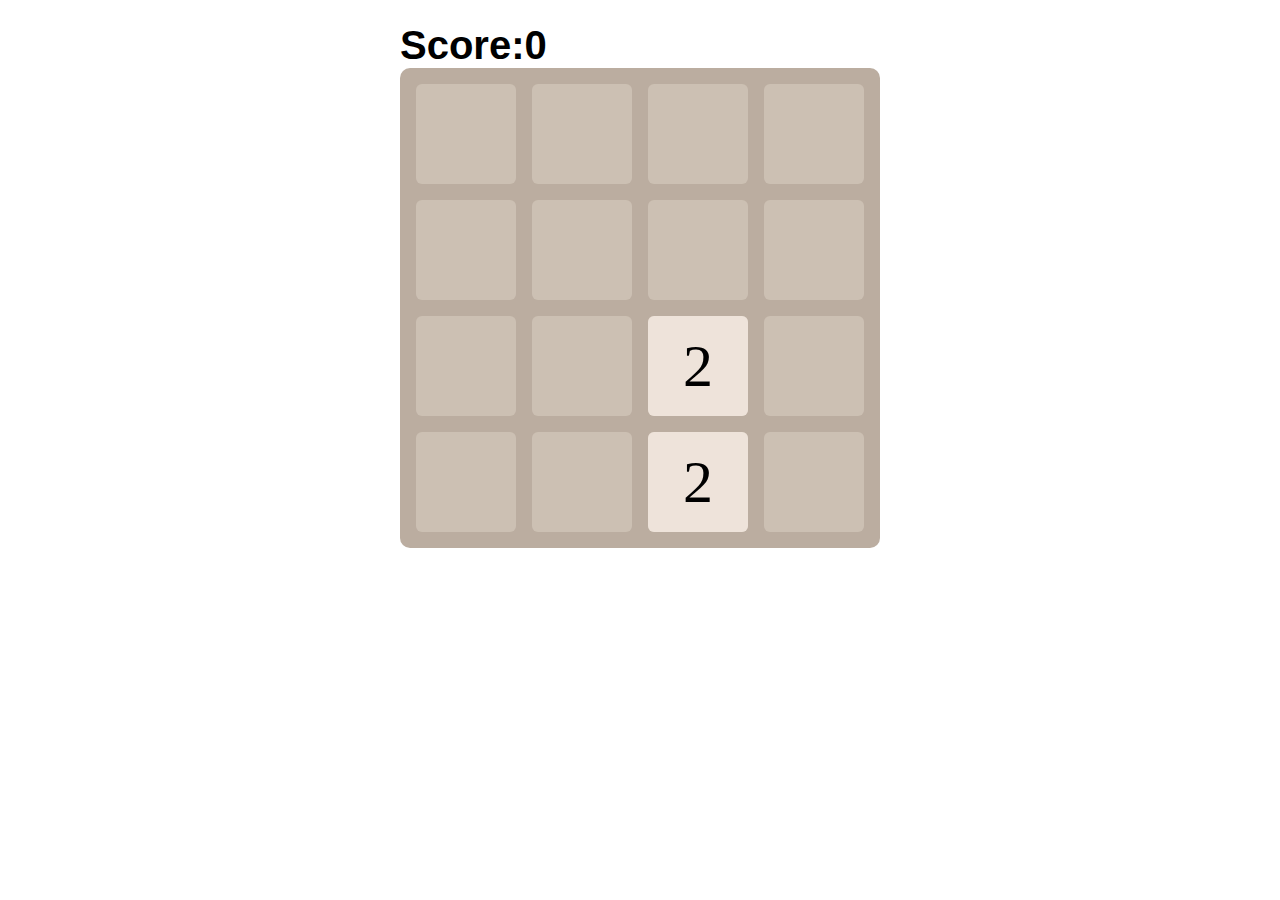
<file: laravel-test/public/game/2048/index.html>
<!DOCTYPE html>
<html>
 <head>
 <title></title>
 <meta charset="utf-8" />
 <link rel="stylesheet" href="2048.css"/>
 <script src="2048.js"></script>
 <script>
 </script>
 </head>
 <body>
 <p>Score:<span id="score"></span></p>
 <div id="gridPanel">
 <!--背景格-->
 <!--第1行-->
 <div id="g00" class="grid"></div>
 <div id="g01" class="grid"></div>
 <div id="g02" class="grid"></div>
 <div id="g03" class="grid"></div>
 <!--第2行-->
 <div id="g10" class="grid"></div>
 <div id="g11" class="grid"></div>
 <div id="g12" class="grid"></div>
 <div id="g13" class="grid"></div>
 <!--第3行-->
 <div id="g20" class="grid"></div>
 <div id="g21" class="grid"></div>
 <div id="g22" class="grid"></div>
 <div id="g23" class="grid"></div>
 <!--第4行-->
 <div id="g30" class="grid"></div>
 <div id="g31" class="grid"></div>
 <div id="g32" class="grid"></div>
 <div id="g33" class="grid"></div>
 <!--前景格-->
 <!--第1行-->
 <div id="c00" class="cell"></div>
 <div id="c01" class="cell"></div>
 <div id="c02" class="cell"></div>
 <div id="c03" class="cell"></div>
 <!--第2行-->
 <div id="c10" class="cell"></div>
 <div id="c11" class="cell"></div>
 <div id="c12" class="cell"></div>
 <div id="c13" class="cell"></div>
 <!--第3行-->
 <div id="c20" class="cell"></div>
 <div id="c21" class="cell"></div>
 <div id="c22" class="cell"></div>
 <div id="c23" class="cell"></div>
 <!--第4行-->
 <div id="c30" class="cell"></div>
 <div id="c31" class="cell"></div>
 <div id="c32" class="cell"></div>
 <div id="c33" class="cell"></div>
 </div>
 <div id="gameOver"><!--同时包含前景和背景的容器-->
 <div><!--半透明灰色背景--></div>
 <p><!--居中小窗口-->
  Game Over!<br>
  Score:<span id="finalScore"></span><br>
  <a class="button" onclick="game.start()">Try again!</a>
 </p>
 </div>
 </body>
</html>
</file>
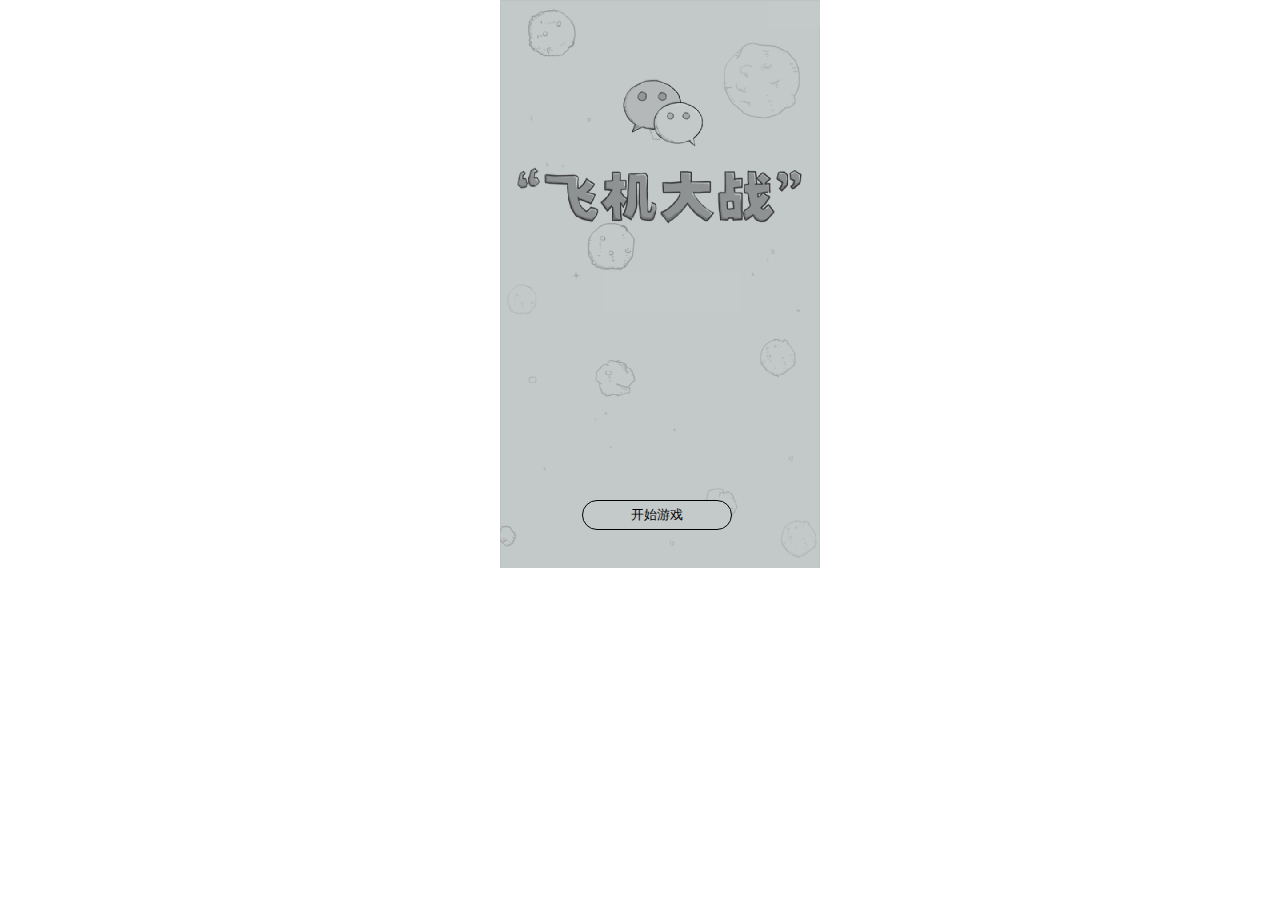
<file: laravel-test/public/game/dafeiji/index.html>
<!DOCTYPE HTML PUBLIC "-//W3C//DTD HTML 4.01 Transitional//EN" "http://www.w3.org/TR/html4/loose.dtd">
<html>
<head>
    <title></title>
    <meta http-equiv="content" content="text/html" charset="utf-8"/>
    <link rel="stylesheet" type="text/css" href="css/main.css"/>
</head>

<body>
<div id="contentdiv">
    <div id="startdiv">
        <button onclick="begin()">开始游戏</button>
    </div>
    <div id="maindiv">
        <div id="scorediv">
            <label>分数：</label>
            <label id="label">0</label>
        </div>
        <div id="suspenddiv">
            <button>继续</button><br/>
            <button>重新开始</button><br/>
            <button>回到主页</button>
        </div>
        <div id="enddiv">
            <p class="plantext">飞机大战分数</p>
            <p id="planscore">0</p>
            <div><button onclick="jixu()">继续</button></div>
        </div>
    </div>
</div>
<script type="text/javascript" src="js/main.js"></script>
</body>
</html>
</file>
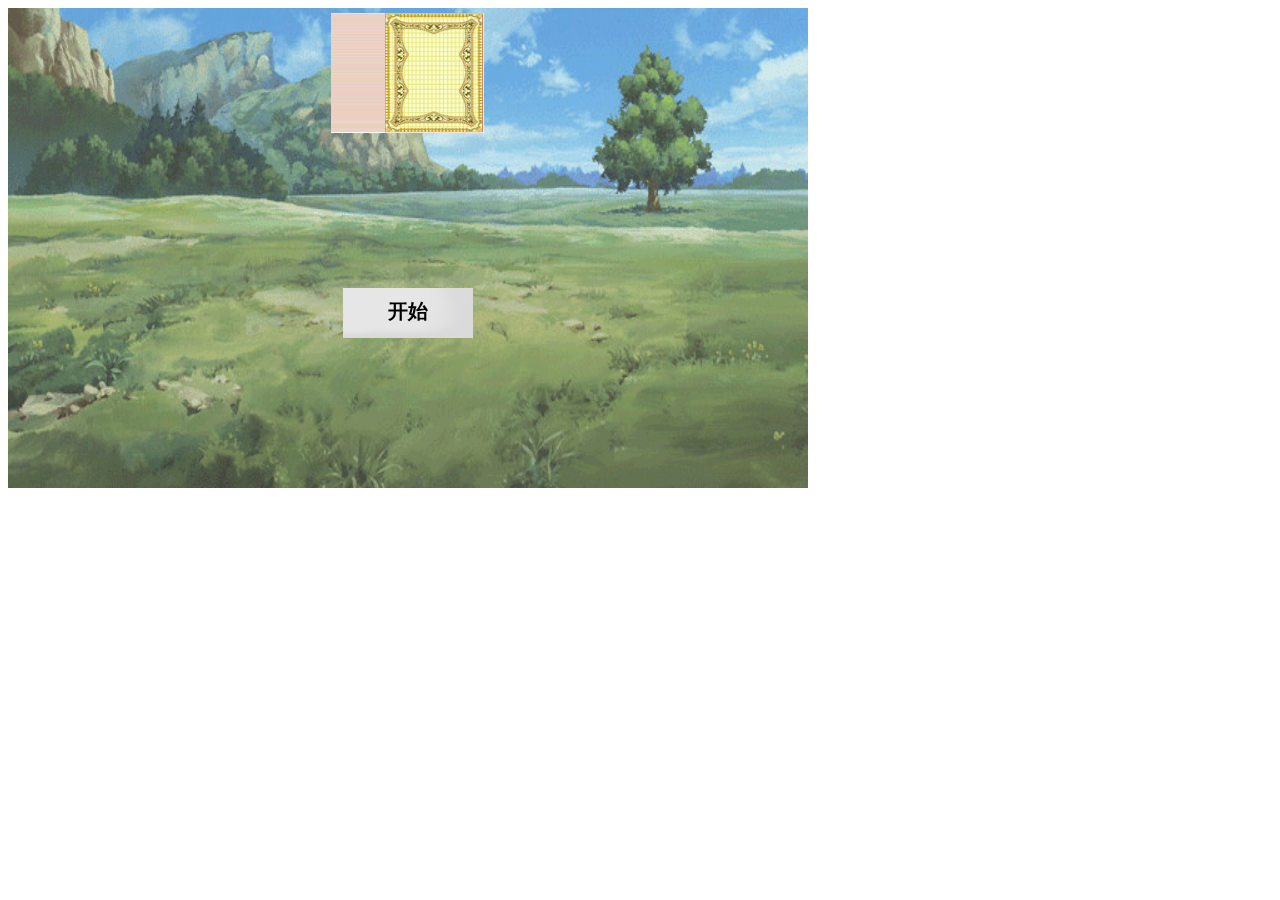
<file: laravel-test/public/game/doudizhu/index.html>
<!DOCTYPE html>
<html>
<head>
    <meta http-equiv="Content-Type" content="text/html; charset=utf-8"/>
    <meta name="apple-mobile-web-app-status-bar-style" content="black" />
    <title>游戏大厅</title>
    <script type="text/javascript" src="ResourceData.js" ></script>
    <script type="text/javascript" src="Prototype.js" ></script>
    <script type="text/javascript" src="JControls.js" ></script>
    <script type="text/javascript" src="DJDDZ.js" ></script>
</head>
<body>
<canvas id="canvas1"></canvas>
<script type="text/javascript">
    DJDDZ.Init("canvas1");
</script>
</body>
</html>
</file>
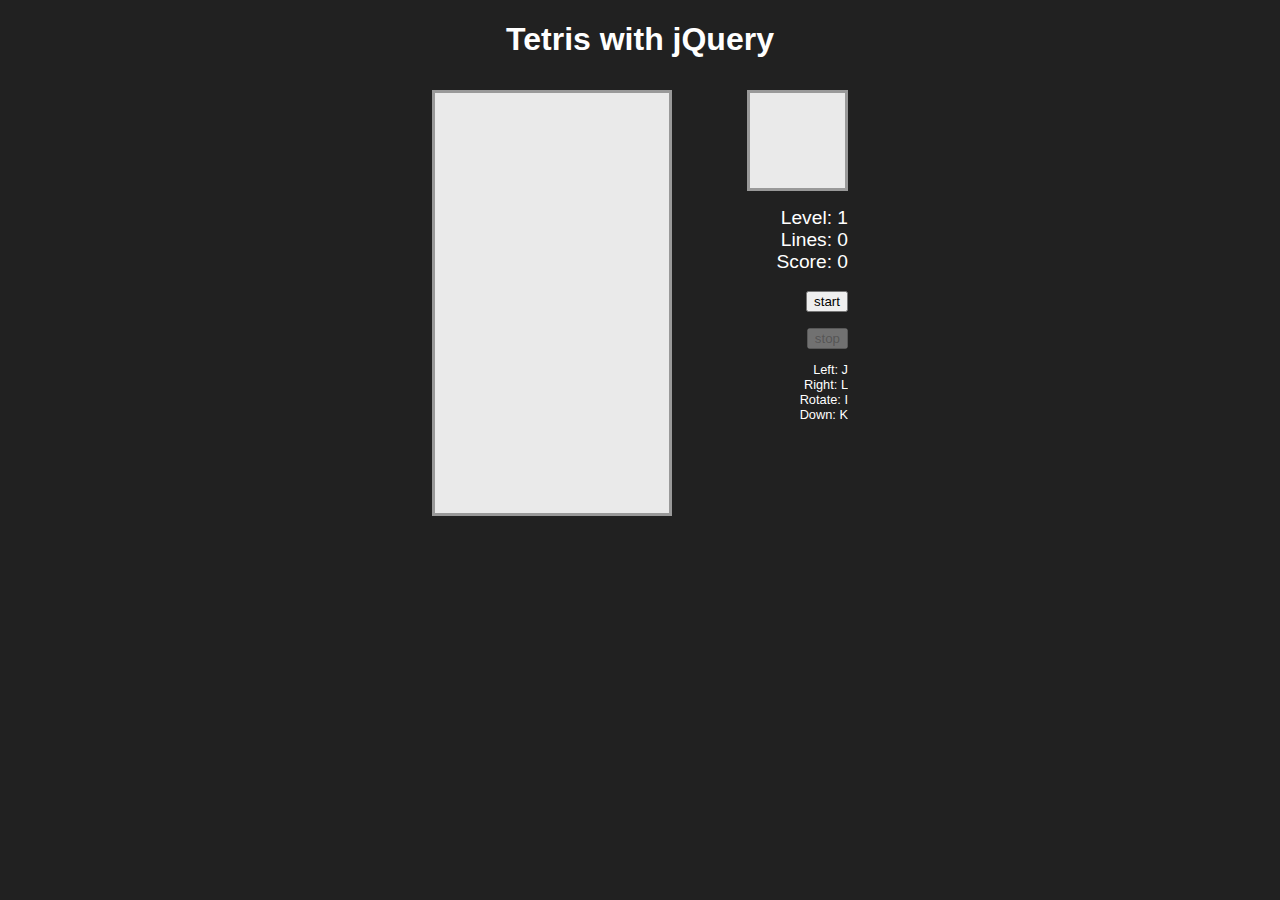
<file: laravel-test/public/game/fangkuai/index.html>
<!DOCTYPE html PUBLIC "-//W3C//DTD XHTML 1.0 Strict//EN"
 "http://www.w3.org/TR/xhtml1/DTD/xhtml1-strict.dtd">
<html>
<head>
    <title>Tetris with jQuery</title>
    <script type="text/javascript" src="jquery.js"></script>
    <script type="text/javascript" src="tetris.js"></script>
    <link rel="stylesheet" type="text/css" href="tetris.css" />
</head>
<body>
    <h1>
        Tetris with jQuery</h1>
    <div id="tetris">
        <div id="grid">
            <table>
                <tr>
                    <td id="a1">
                    </td>
                    <td id="a2">
                    </td>
                    <td id="a3">
                    </td>
                    <td id="a4">
                    </td>
                    <td id="a5">
                    </td>
                    <td id="a6">
                    </td>
                    <td id="a7">
                    </td>
                    <td id="a8">
                    </td>
                    <td id="a9">
                    </td>
                    <td id="a10">
                    </td>
                </tr>
                <tr>
                    <td id="b1">
                    </td>
                    <td id="b2">
                    </td>
                    <td id="b3">
                    </td>
                    <td id="b4">
                    </td>
                    <td id="b5">
                    </td>
                    <td id="b6">
                    </td>
                    <td id="b7">
                    </td>
                    <td id="b8">
                    </td>
                    <td id="b9">
                    </td>
                    <td id="b10">
                    </td>
                </tr>
                <tr>
                    <td id="c1">
                    </td>
                    <td id="c2">
                    </td>
                    <td id="c3">
                    </td>
                    <td id="c4">
                    </td>
                    <td id="c5">
                    </td>
                    <td id="c6">
                    </td>
                    <td id="c7">
                    </td>
                    <td id="c8">
                    </td>
                    <td id="c9">
                    </td>
                    <td id="c10">
                    </td>
                </tr>
                <tr>
                    <td id="d1">
                    </td>
                    <td id="d2">
                    </td>
                    <td id="d3">
                    </td>
                    <td id="d4">
                    </td>
                    <td id="d5">
                    </td>
                    <td id="d6">
                    </td>
                    <td id="d7">
                    </td>
                    <td id="d8">
                    </td>
                    <td id="d9">
                    </td>
                    <td id="d10">
                    </td>
                </tr>
                <tr>
                    <td id="e1">
                    </td>
                    <td id="e2">
                    </td>
                    <td id="e3">
                    </td>
                    <td id="e4">
                    </td>
                    <td id="e5">
                    </td>
                    <td id="e6">
                    </td>
                    <td id="e7">
                    </td>
                    <td id="e8">
                    </td>
                    <td id="e9">
                    </td>
                    <td id="e10">
                    </td>
                </tr>
                <tr>
                    <td id="f1">
                    </td>
                    <td id="f2">
                    </td>
                    <td id="f3">
                    </td>
                    <td id="f4">
                    </td>
                    <td id="f5">
                    </td>
                    <td id="f6">
                    </td>
                    <td id="f7">
                    </td>
                    <td id="f8">
                    </td>
                    <td id="f9">
                    </td>
                    <td id="f10">
                    </td>
                </tr>
                <tr>
                    <td id="g1">
                    </td>
                    <td id="g2">
                    </td>
                    <td id="g3">
                    </td>
                    <td id="g4">
                    </td>
                    <td id="g5">
                    </td>
                    <td id="g6">
                    </td>
                    <td id="g7">
                    </td>
                    <td id="g8">
                    </td>
                    <td id="g9">
                    </td>
                    <td id="g10">
                    </td>
                </tr>
                <tr>
                    <td id="h1">
                    </td>
                    <td id="h2">
                    </td>
                    <td id="h3">
                    </td>
                    <td id="h4">
                    </td>
                    <td id="h5">
                    </td>
                    <td id="h6">
                    </td>
                    <td id="h7">
                    </td>
                    <td id="h8">
                    </td>
                    <td id="h9">
                    </td>
                    <td id="h10">
                    </td>
                </tr>
                <tr>
                    <td id="i1">
                    </td>
                    <td id="i2">
                    </td>
                    <td id="i3">
                    </td>
                    <td id="i4">
                    </td>
                    <td id="i5">
                    </td>
                    <td id="i6">
                    </td>
                    <td id="i7">
                    </td>
                    <td id="i8">
                    </td>
                    <td id="i9">
                    </td>
                    <td id="i10">
                    </td>
                </tr>
                <tr>
                    <td id="j1">
                    </td>
                    <td id="j2">
                    </td>
                    <td id="j3">
                    </td>
                    <td id="j4">
                    </td>
                    <td id="j5">
                    </td>
                    <td id="j6">
                    </td>
                    <td id="j7">
                    </td>
                    <td id="j8">
                    </td>
                    <td id="j9">
                    </td>
                    <td id="j10">
                    </td>
                </tr>
                <tr>
                    <td id="k1">
                    </td>
                    <td id="k2">
                    </td>
                    <td id="k3">
                    </td>
                    <td id="k4">
                    </td>
                    <td id="k5">
                    </td>
                    <td id="k6">
                    </td>
                    <td id="k7">
                    </td>
                    <td id="k8">
                    </td>
                    <td id="k9">
                    </td>
                    <td id="k10">
                    </td>
                </tr>
                <tr>
                    <td id="l1">
                    </td>
                    <td id="l2">
                    </td>
                    <td id="l3">
                    </td>
                    <td id="l4">
                    </td>
                    <td id="l5">
                    </td>
                    <td id="l6">
                    </td>
                    <td id="l7">
                    </td>
                    <td id="l8">
                    </td>
                    <td id="l9">
                    </td>
                    <td id="l10">
                    </td>
                </tr>
                <tr>
                    <td id="m1">
                    </td>
                    <td id="m2">
                    </td>
                    <td id="m3">
                    </td>
                    <td id="m4">
                    </td>
                    <td id="m5">
                    </td>
                    <td id="m6">
                    </td>
                    <td id="m7">
                    </td>
                    <td id="m8">
                    </td>
                    <td id="m9">
                    </td>
                    <td id="m10">
                    </td>
                </tr>
                <tr>
                    <td id="n1">
                    </td>
                    <td id="n2">
                    </td>
                    <td id="n3">
                    </td>
                    <td id="n4">
                    </td>
                    <td id="n5">
                    </td>
                    <td id="n6">
                    </td>
                    <td id="n7">
                    </td>
                    <td id="n8">
                    </td>
                    <td id="n9">
                    </td>
                    <td id="n10">
                    </td>
                </tr>
                <tr>
                    <td id="o1">
                    </td>
                    <td id="o2">
                    </td>
                    <td id="o3">
                    </td>
                    <td id="o4">
                    </td>
                    <td id="o5">
                    </td>
                    <td id="o6">
                    </td>
                    <td id="o7">
                    </td>
                    <td id="o8">
                    </td>
                    <td id="o9">
                    </td>
                    <td id="o10">
                    </td>
                </tr>
                <tr>
                    <td id="p1">
                    </td>
                    <td id="p2">
                    </td>
                    <td id="p3">
                    </td>
                    <td id="p4">
                    </td>
                    <td id="p5">
                    </td>
                    <td id="p6">
                    </td>
                    <td id="p7">
                    </td>
                    <td id="p8">
                    </td>
                    <td id="p9">
                    </td>
                    <td id="p10">
                    </td>
                </tr>
                <tr>
                    <td id="q1">
                    </td>
                    <td id="q2">
                    </td>
                    <td id="q3">
                    </td>
                    <td id="q4">
                    </td>
                    <td id="q5">
                    </td>
                    <td id="q6">
                    </td>
                    <td id="q7">
                    </td>
                    <td id="q8">
                    </td>
                    <td id="q9">
                    </td>
                    <td id="q10">
                    </td>
                </tr>
                <tr>
                    <td id="r1">
                    </td>
                    <td id="r2">
                    </td>
                    <td id="r3">
                    </td>
                    <td id="r4">
                    </td>
                    <td id="r5">
                    </td>
                    <td id="r6">
                    </td>
                    <td id="r7">
                    </td>
                    <td id="r8">
                    </td>
                    <td id="r9">
                    </td>
                    <td id="r10">
                    </td>
                </tr>
            </table>
        </div>
        <div id="next">
            <table>
                <tr>
                    <td id="x00">
                    </td>
                    <td id="x10">
                    </td>
                    <td id="x20">
                    </td>
                    <td id="x30">
                    </td>
                </tr>
                <tr>
                    <td id="x01">
                    </td>
                    <td id="x11">
                    </td>
                    <td id="x21">
                    </td>
                    <td id="x31">
                    </td>
                </tr>
                <tr>
                    <td id="x02">
                    </td>
                    <td id="x12">
                    </td>
                    <td id="x22">
                    </td>
                    <td id="x32">
                    </td>
                </tr>
                <tr>
                    <td id="x03">
                    </td>
                    <td id="x13">
                    </td>
                    <td id="x23">
                    </td>
                    <td id="x33">
                    </td>
                </tr>
            </table>
        </div>
        <div id="stats">
            <div>
                Level: <span id="level">1</span></div>
            <div>
                Lines: <span id="lines">0</span></div>
            <div>
                Score: <span id="score">0</span></div>
        </div>
        <div id="cmd">
            <input id="start" type="button" value="start" /><br />
            <input id="stop" type="button" value="stop" disabled="disabled" />
        </div>
        <div id="info">
            <div>
                Left: J</div>
            <div>
                Right: L</div>
            <div>
                Rotate: I</div>
            <div>
                Down: K</div>
        </div>
    </div>
    <div id="overlay">
    </div>
</body>
</html>
</file>
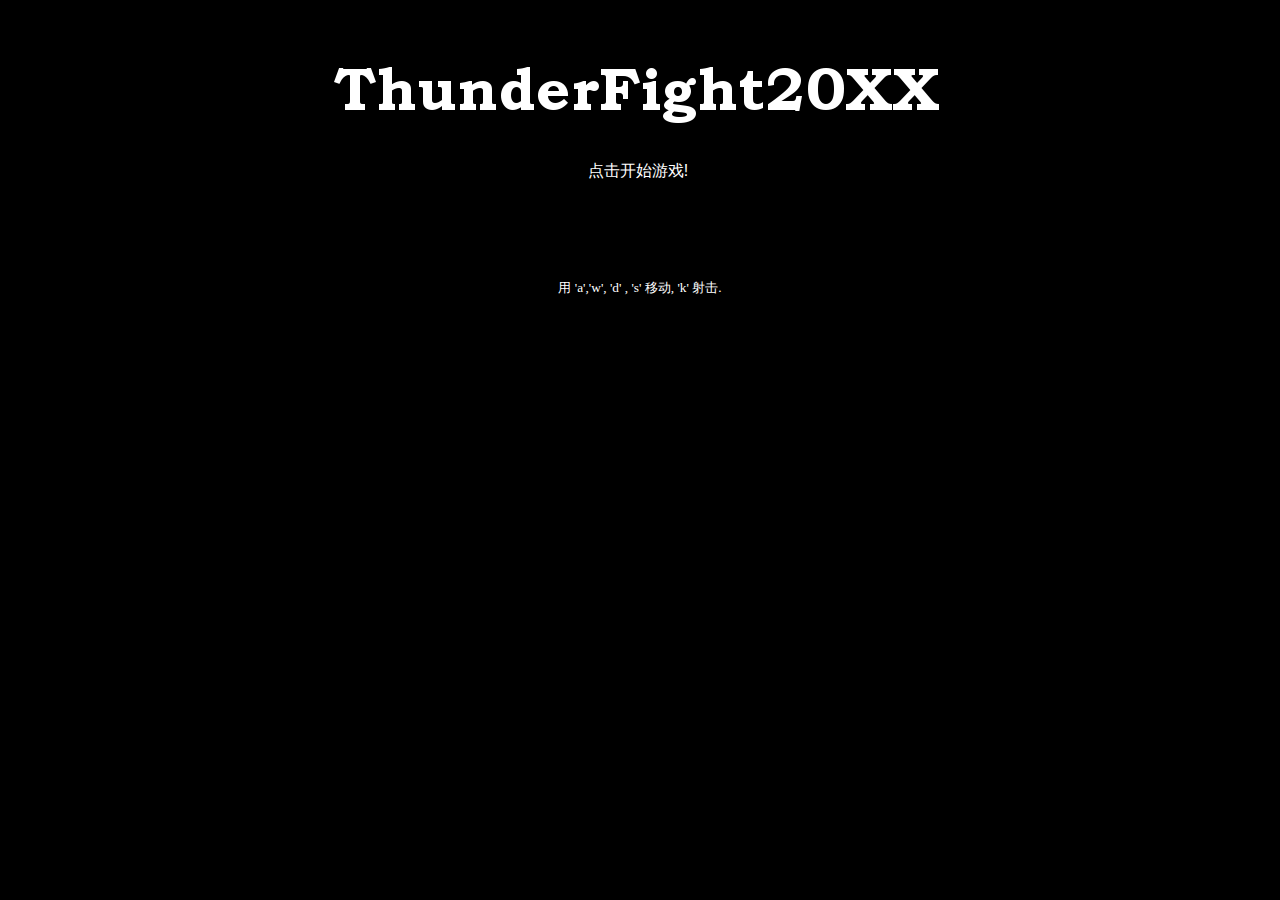
<file: laravel-test/public/game/taikong/index.html>
<!DOCTYPE html PUBLIC "-//W3C//DTD XHTML 1.1//EN" "http://www.w3.org/TR/xhtml11/DTD/xhtml11.dtd">
<html xmlns="http://www.w3.org/1999/xhtml" xml:lang="fr">
	<head>
		<title>gameQuery - Tutorial 1 - Final result</title>
		<style type="text/css">
			html,body{
				background-color: black;
			}
            a{
                color: #FFF;
            }
		</style>
	</head>
	<body>
	<center><iframe style="border: 0; overflow: hidden;" width="704" height="254" src="./iframe.html" scrolling="no" frameborder="0"></iframe>
	<div style="width: 600px; height: 100px; top: 300px; color: white; font-size: 10pt;">
        
		<p style="text-align: center">用 'a','w', 'd' , 's' 移动, 'k' 射击.</p>
        
	</div>
	</center>
	<!--<div id="debugconsol" style="position: absolute; bottom: 5px; width: 600px; height: 100px; background: #ddd; overflow: auto;"></div>-->
	
	</body>
</html>
</file>
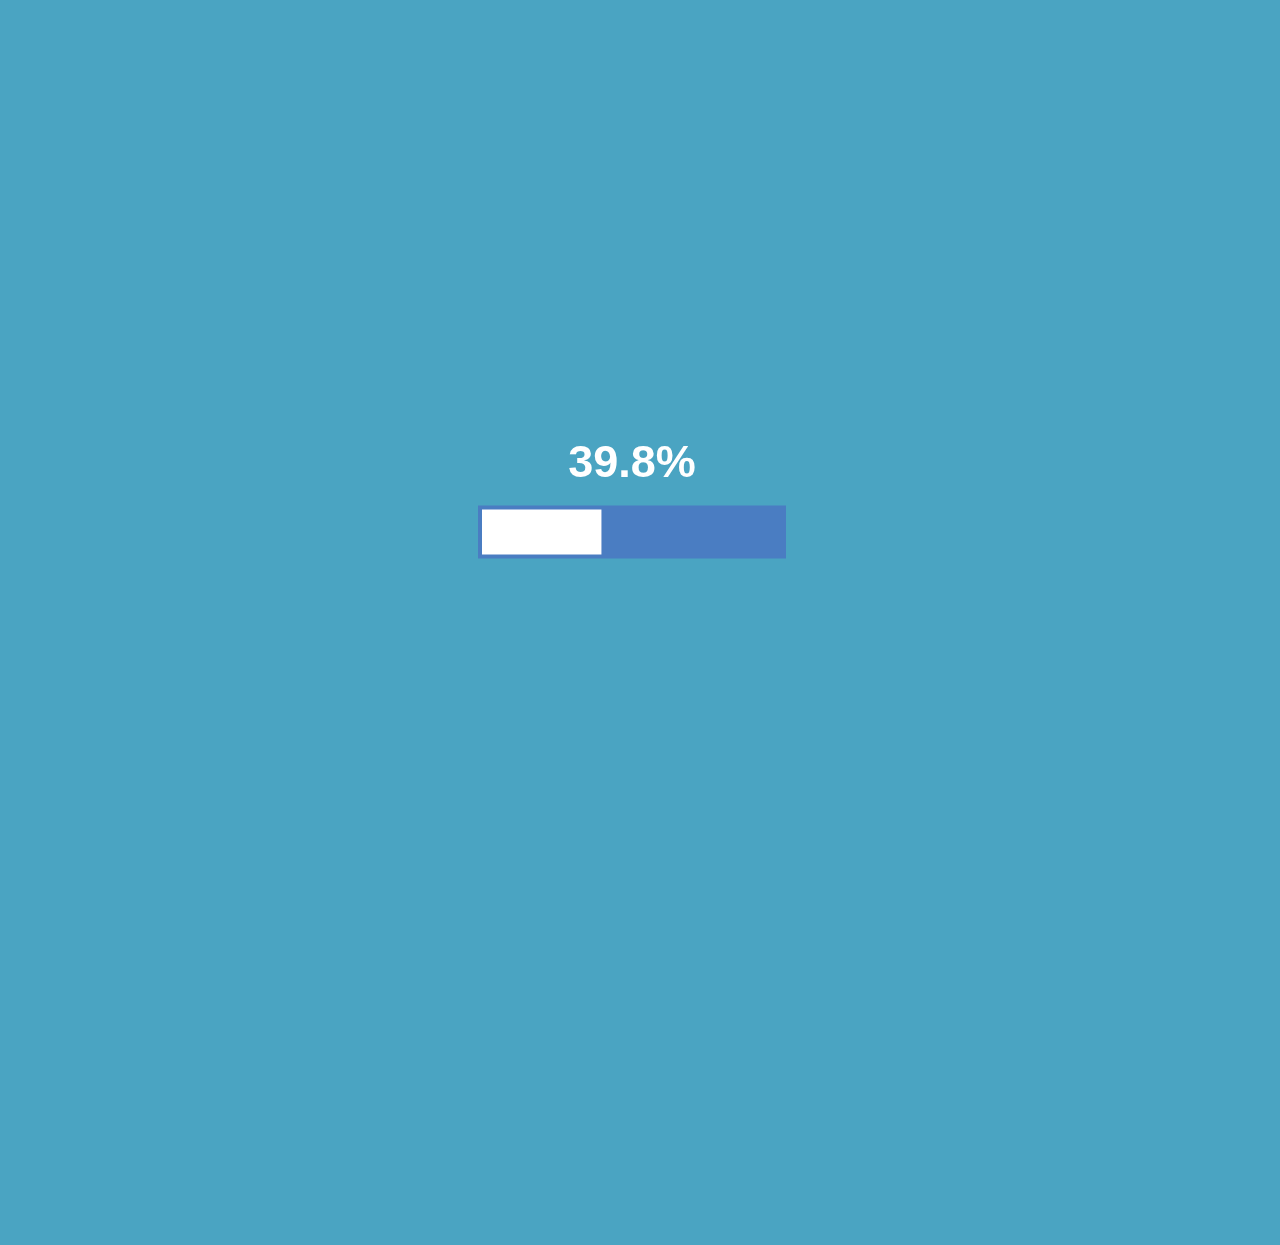
<file: laravel-test/public/game/tangguoxiaochu/index.html>
<!DOCTYPE html>
<html lang="en">
<head>
<meta charset="utf-8" />

<meta name="viewport" content="initial-scale=1.0,maximum-scale=1.0" />

<title>糖果粉碎世界 </title>
<!--<link rel="stylesheet" href="app.css" type="text/css" />-->
<script type="text/javascript" src="js/game.min.js"></script>
<script type="text/javascript" src='sg/softgames-1.1.js'></script>
<script type="text/javascript" src='sg/sg.hooks.js'></script>
<!--Analytics-->
<style>
BODY, HTML 
{
	-webkit-tap-highlight-color: rgba(0,0,0,0); 
	-webkit-touch-callout: none;                
	-webkit-text-size-adjust: none;             
	-webkit-user-select: none;                  
	margin: 			0;
	padding: 			0;
	font-family: 		Arial, Verdana, sans-serif;
	font-size: 			12px;
	font-weight:		normal;
	color: 				#ccc;
	background-color:	#4aa4c2;
}

.loader {
	width: 100%;
	height: 100px;
	position: absolute;
	text-align:center;
	margin-top: 250px;
	display: block !important;
}
</style>
</head>
<body style="position:absolute" onLoad="alk();">

<div id="viewporter" style="position: absolute; top: -8px; left: -8px;">
	<canvas id="canvas" width="700" height="900"></canvas>
	<div id="loader"></div>
</div>

</body>
</html>
</file>
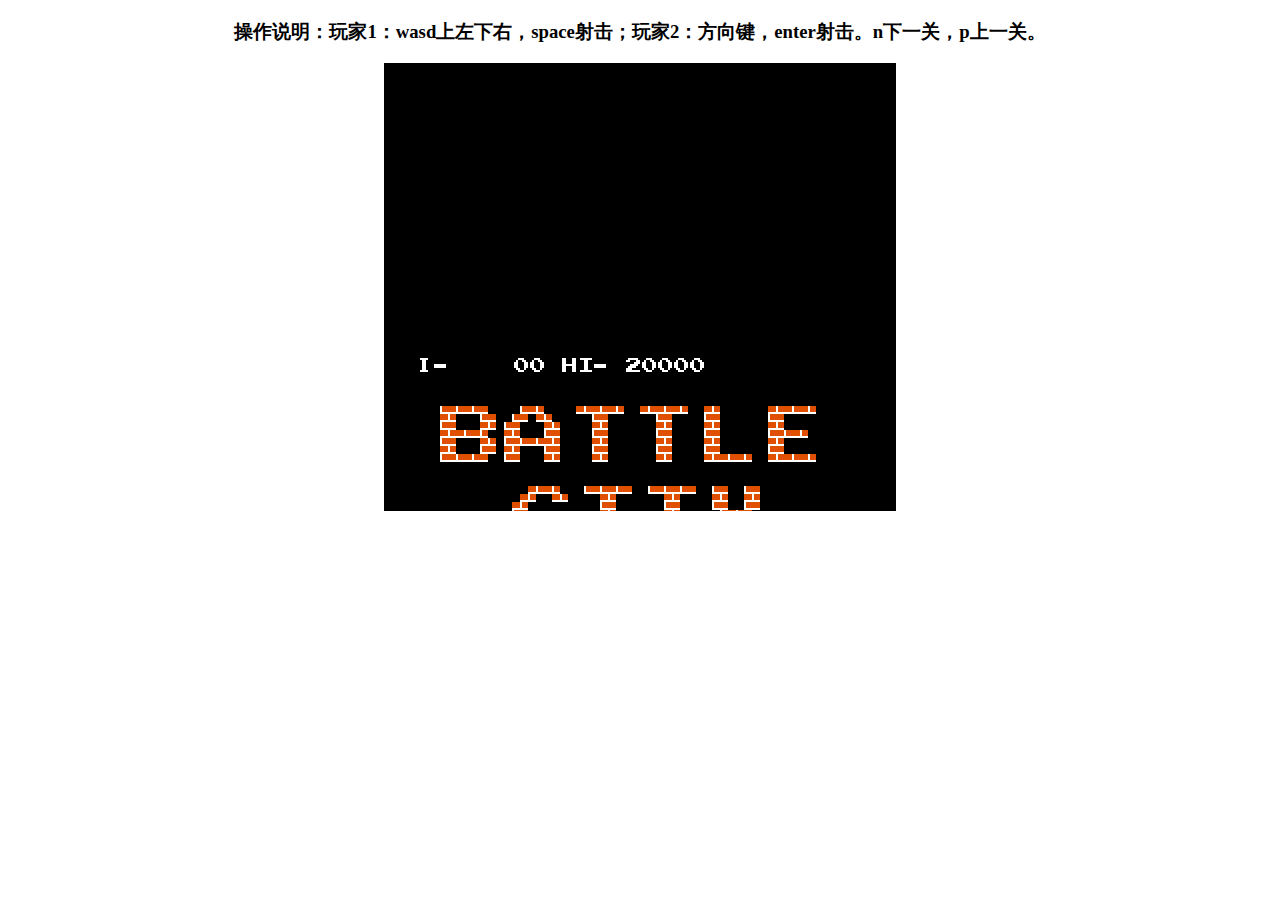
<file: laravel-test/public/game/tankedazhan/index.html>
<!DOCTYPE html>
<html lang="zh" class="no-js demo-1">
<head>
<title>坦克大战js小游戏源码 HTML5坦克大战游戏代码 </title>
<meta charset="UTF-8" />
<meta http-equiv="X-UA-Compatible" content="IE=edge,chrome=1"> 
<meta name="viewport" content="width=device-width, initial-scale=1.0"> 
<script src="js/jquery.min.js"></script>
<script src="js/Helper.js"></script>
<script src="js/keyboard.js"></script>
<script src="js/const.js"></script>
<script src="js/level.js"></script>
<script src="js/crackAnimation.js"></script>
<script src="js/prop.js"></script>
<script src="js/bullet.js"></script>
<script src="js/tank.js"></script>
<script src="js/num.js"></script>
<script src="js/menu.js"></script>
<script src="js/map.js"></script>
<script src="js/Collision.js"></script>
<script src="js/stage.js"></script>
<script src="js/main.js"></script>
<style type="text/css">
#canvasDiv canvas{position:absolute;}
#canvasDiv{position: absolute; left:30%; 
</style>

</head>
<body>
<div class="container">
	<center><head><h3>操作说明：玩家1：wasd上左下右，space射击；玩家2：方向键，enter射击。n下一关，p上一关。</h3></head></center>
	<div class="main clearfix">
		<div id="canvasDiv" >
			<canvas id="wallCanvas" ></canvas> 
			<canvas id="tankCanvas" ></canvas>
			<canvas id="grassCanvas" ></canvas>
			<canvas id="overCanvas" ></canvas> 
			<canvas id="stageCanvas" ></canvas>
		</div>
	</div>
</div>

 
</body>
</html>
</file>
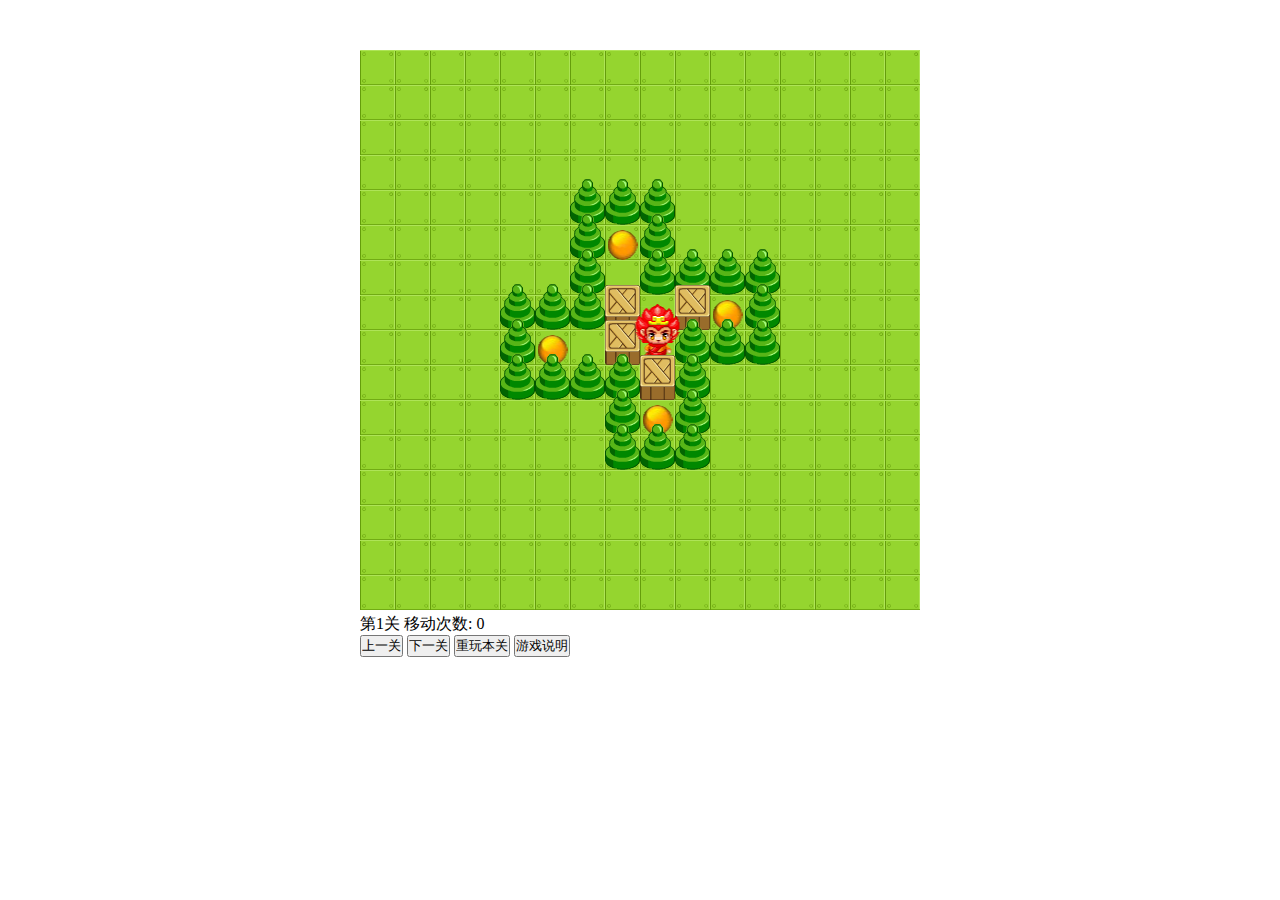
<file: laravel-test/public/game/tuixiangzi/index.html>
<!doctype html><!--声明当前文档为html文档-->
<html lang="en"><!--语言为英语-->
	<head><!--头部-->
		<meta charset="UTF-8"><!--字符编码：utf-8国际编码  gb2312中文编码-->
		<meta name="Keywords" content="关键词">
		<meta name="Description" content="描述">
		<title>Document</title>
		<style>/*css样式表的衣柜*/
		*{
			margin:0px;
			padding:0px;
		}
		body{
			overflow:hidden;
		}
		.game{
			width:560px;
			margin:50px auto;
		}
		</style>
	</head>
	<body onkeydown="doKeyDown(event)"><!--身体-->
		<div class="game">
			<canvas id="canvas" width="560" height="560"></canvas>
			<div id="msg"></div>
			<input type="button" value="上一关" onClick="NextLevel(-1)">
			<input type="button" value="下一关" onClick="NextLevel(1)">
			<input type="button" value="重玩本关" onClick="NextLevel(0)">
			<input type="button" value="游戏说明" onClick="showHelp()">
		</div>
	
	<script src="js/mapdata100.js"></script>
	<script>
		var can = document.getElementById("canvas");
		var msg = document.getElementById("msg");
		var cxt = can.getContext("2d");
		var w = 35,h = 35;
		var curMap;//当前的地图
		var curLevel;//当前等级的地图
		var curMan;//初始化小人
		var iCurlevel = 0;//关卡数
		var moveTimes = 0;//移动了多少次
		//预加载所有图片
		var oImgs = {
			"block" : "images/block.gif",
			"wall" : "images/wall.png",
			"box" : "images/box.png",
			"ball" : "images/ball.png",
			"up" : "images/up.png",
			"down" : "images/down.png",
			"left" : "images/left.png",
			"right" : "images/right.png",
		}
		function imgPreload(srcs,callback){
			var count = 0,imgNum = 0,images = {};

			for(src in srcs){
				imgNum++;
			}
			for(src in srcs ){
				images[src] = new Image();
				images[src].onload = function(){
					//判断是否所有的图片都预加载完成
					if (++count >= imgNum)
					{
						callback(images);
					}
				}
				images[src].src = srcs[src];
			}
		}
		var block,wall,box,ball,up,down,left,right;
		imgPreload(oImgs,function(images){
			//console.log(images.block);
			block = images.block;
			wall = images.wall;
			box = images.box;
			ball = images.ball;
			up = images.up;
			down = images.down;
			left = images.left;
			right = images.right;
			init();
		});
		//初始化游戏
		function init(){
			//InitMap();
			//DrawMap(levels[0]);
			initLevel();//初始化对应等级的游戏
			showMoveInfo();//初始化对应等级的游戏数据
		}
		//绘制地板
		function InitMap(){
			for (var i=0;i<16 ;i++ )
			{
				for (var j=0;j<16 ;j++ )
				{
					cxt.drawImage(block,w*j,h*i,w,h);
				}
			}
		}
		//小人位置坐标
		function Point(x,y){
			this.x = x;
			this.y = y;
		}
		var perPosition = new Point(5,5);//小人的初始标值
		//绘制每个游戏关卡地图
		function DrawMap(level){
			for (var i=0;i<level.length ;i++ )
			{
				for (var j=0;j<level[i].length ;j++ )
				{
					var pic = block;//初始图片
					switch (level[i][j])
					{
					case 1://绘制墙壁
						pic = wall;
						break;
					case 2://绘制陷进
						pic = ball;
						break;
					case 3://绘制箱子
						pic = box;
						break;
					case 4://绘制小人
						pic = curMan;//小人有四个方向 具体显示哪个图片需要和上下左右方位值关联
						//获取小人的坐标位置
						perPosition.x = i;
						perPosition.y = j;
						break;
					case 5://绘制箱子及陷进位置
						pic = box;
						break;
					}
					//每个图片不一样宽 需要在对应地板的中心绘制地图
					cxt.drawImage(pic,w*j-(pic.width-w)/2,h*i-(pic.height-h),pic.width,pic.height)
				}
			}
		}
		//初始化游戏等级
		function initLevel(){
			curMap = copyArray(levels[iCurlevel]);//当前移动过的游戏地图
			curLevel = levels[iCurlevel];//当前等级的初始地图
			curMan = down;//初始化小人
			InitMap();//初始化地板
			DrawMap(curMap);//绘制出当前等级的地图
		}
		//下一关
		function NextLevel(i){
			//iCurlevel当前的地图关数
			iCurlevel = iCurlevel + i;
			if (iCurlevel<0)
			{
				iCurlevel = 0;
				return;
			}
			var len = levels.length;
			if (iCurlevel > len-1)
			{
				iCurlevel = len-1;
			}
			initLevel();//初始当前等级关卡
			moveTimes = 0;//游戏关卡移动步数清零
			showMoveInfo();//初始化当前关卡数据
		}
		//小人移动
		function go(dir){
			var p1,p2;
			switch (dir)
			{
			case "up":
				curMan = up;
				//获取小人前面的两个坐标位置来进行判断小人是否能够移动
				p1 = new Point(perPosition.x-1,perPosition.y);
				p2 = new Point(perPosition.x-2,perPosition.y);
				break;
			case "down":
				curMan = down;
				p1 = new Point(perPosition.x+1,perPosition.y);
				p2 = new Point(perPosition.x+2,perPosition.y);
				break;
			case "left":
				curMan = left;
				p1 = new Point(perPosition.x,perPosition.y-1);
				p2 = new Point(perPosition.x,perPosition.y-2);
				break;
			case "right":
				curMan = right;
				p1 = new Point(perPosition.x,perPosition.y+1);
				p2 = new Point(perPosition.x,perPosition.y+2);
				break;
			}
			//若果小人能够移动的话，更新游戏数据，并重绘地图
			if (Trygo(p1,p2))
			{
				moveTimes ++;
				showMoveInfo();
			}
			//重绘地板
			InitMap();
			//重绘当前更新了数据的地图
			DrawMap(curMap);
			//若果移动完成了进入下一关
			if (checkFinish())
			{
				alert("恭喜过关！！");
				NextLevel(1);
			}
		}
		//判断是否推成功
		function checkFinish(){
			for (var i=0;i<curMap.length ;i++ )
			{
				for (var j=0;j<curMap[i].length ;j++ )
				{
					//当前移动过的地图和初始地图进行比较，若果初始地图上的陷进参数在移动之后不是箱子的话就指代没推成功
					if (curLevel[i][j] == 2 && curMap[i][j] != 3 || curLevel[i][j] == 5 && curMap[i][j] != 3)
					{
						return false;
					}
				}
			}
			return true;
		}
		//判断小人是否能够移动
		function Trygo(p1,p2){
			if(p1.x<0) return false;//若果超出地图的上边，不通过
			if(p1.y<0) return false;//若果超出地图的左边，不通过
			if(p1.x>curMap.length) return false;//若果超出地图的下边，不通过
			if(p1.y>curMap[0].length) return false;//若果超出地图的右边，不通过
			if(curMap[p1.x][p1.y]==1) return false;//若果前面是墙，不通过
			if (curMap[p1.x][p1.y]==3 || curMap[p1.x][p1.y]==5)
			{//若果小人前面是箱子那就还需要判断箱子前面有没有障碍物(箱子/墙)
				if (curMap[p2.x][p2.y]==1 || curMap[p2.x][p2.y]==3)
				{
					return false;
				}
				//若果判断不成功小人前面的箱子前进一步
				curMap[p2.x][p2.y] = 3;//更改地图对应坐标点的值
				//console.log(curMap[p2.x][p2.y]);
			}
			//若果都没判断成功小人前进一步
			curMap[p1.x][p1.y] = 4;//更改地图对应坐标点的值
			//若果小人前进了一步，小人原来的位置如何显示
			var v = curLevel[perPosition.x][perPosition.y];
			if (v!=2)//若果刚开始小人位置不是陷进的话
			{
				if (v==5)//可能是5 既有箱子又陷进
				{
					v=2;//若果小人本身就在陷进里面的话移开之后还是显示陷进
				}else{
					v=0;//小人移开之后之前小人的位置改为地板
				}
			}
			//重置小人位置的地图参数
			curMap[perPosition.x][perPosition.y] = v;
			//若果判断小人前进了一步，更新坐标值
			perPosition = p1;
			//若果小动了 返回true 指代能够移动小人
			return true;
		}
		//判断是否推成功
		//与键盘上的上下左右键关联
		function doKeyDown(event){
			switch (event.keyCode)
			{
			case 37://左键头
				go("left");
				break;
			case 38://上键头
				go("up");
				break;
			case 39://右箭头
				go("right");
				break;
			case 40://下箭头
				go("down");
				break;
			}

		}
		//完善关卡数据及游戏说明
		function showMoveInfo(){
			msg.innerHTML = "第" + (iCurlevel+1) +"关 移动次数: "+ moveTimes;
		}
		//游戏说明
		var showhelp = false;
		function showHelp(){
			showhelp = !showhelp;
			if (showhelp)
			{
				msg.innerHTML = "用键盘上的上、下、左、右键移动小人，把箱子全部推到小球的位置即可过关。箱子只可向前推，不能往后拉，并且小人一次只能推动一个箱子。";
			}else{
				showMoveInfo();
			}
		}

		//克隆二维数组
		function copyArray(arr){
			var b=[];//每次移动更新地图数据都先清空再添加新的地图
			for (var i=0;i<arr.length ;i++ )
			{
				b[i] = arr[i].concat();//链接两个数组
			}
			return b;
		}
	</script>
	
</body>	
</html>
</file>
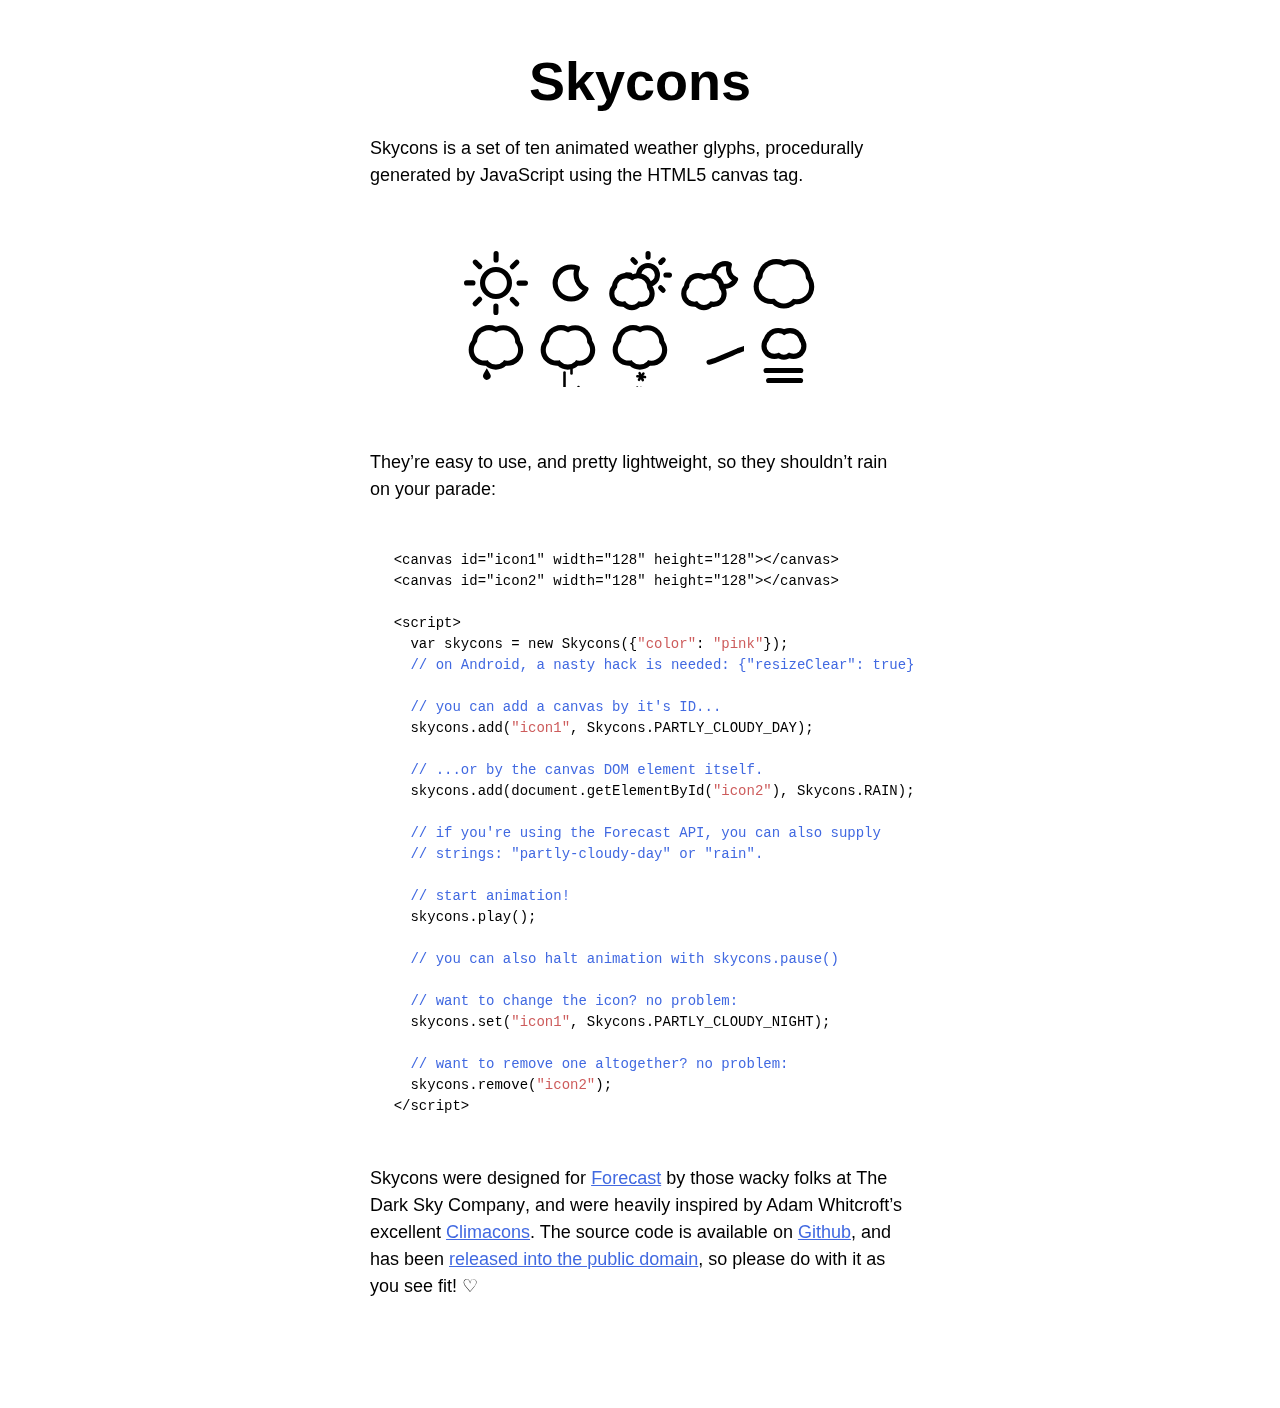
<file: laravel-test/public/admin/vendors/skycons/index.html>
<!DOCTYPE html>
<html>
  <head>
    <title>Skycons</title>
    <meta charset="us-ascii">

    <style type="text/css">
      body {
        font: 300 112.5%/1.5em "Helvetica", "Arial", sans-serif;
        margin: 3em 3em 6em;
        padding: 0;
      }

      article {
        margin: auto;
        width: 30em;
      }

      h1 {
        font-size: 3em;
        line-height: 1em;
        text-align: center;
        margin: 0.5em 0;
      }

      p {
        margin: 1.5em 0;
      }

      figure {
        margin: 3em auto;
        width: 368px;
        height: 152px;
      }

      canvas {
        display: block;
        float: left;
        margin-left: 8px;
        margin-top: 8px;
      }

      pre {
        font: 77.8%/1.5em "Lucida Sans Typewriter", "Lucida Console", "Monaco", "Bitstream Vera Sans Mono", monospace;
        margin: 3.375em 1.6875em;
      }

      a, pre span.comment {
        color: royalblue;
      }

      a:visited, pre span.constant {
        color: indianred;
      }
    </style>
  </head>

  <body>
    <article>
      <h1>Skycons</h1>

      <p><strong>Skycons</strong> is a set of ten animated weather glyphs,
      procedurally generated by JavaScript using the HTML5 canvas tag.</p>

      <figure class="icons">
        <canvas id="clear-day" width="64" height="64">
        </canvas>

        <canvas id="clear-night" width="64" height="64">
        </canvas>

        <canvas id="partly-cloudy-day" width="64" height="64">
        </canvas>

        <canvas id="partly-cloudy-night" width="64" height="64">
        </canvas>

        <canvas id="cloudy" width="64" height="64">
        </canvas>

        <canvas id="rain" width="64" height="64">
        </canvas>

        <canvas id="sleet" width="64" height="64">
        </canvas>

        <canvas id="snow" width="64" height="64">
        </canvas>

        <canvas id="wind" width="64" height="64">
        </canvas>

        <canvas id="fog" width="64" height="64">
        </canvas>
      </figure>

      <p>They&rsquo;re easy to use, and pretty lightweight, so they
      shouldn&rsquo;t rain on your parade:</p>

      <pre>&lt;canvas id="icon1" width="128" height="128"&gt;&lt;/canvas&gt;
&lt;canvas id="icon2" width="128" height="128"&gt;&lt;/canvas&gt;

&lt;script&gt;
  var skycons = new Skycons({<span class="constant">"color"</span>: <span class="constant">"pink"</span>});
  <span class="comment">// on Android, a nasty hack is needed: {"resizeClear": true}</span>

  <span class="comment">// you can add a canvas by it's ID...</span>
  skycons.add(<span class="constant">"icon1"</span>, Skycons.PARTLY_CLOUDY_DAY);

  <span class="comment">// ...or by the canvas DOM element itself.</span>
  skycons.add(document.getElementById(<span class="constant">"icon2"</span>), Skycons.RAIN);

  <span class="comment">// if you're using the Forecast API, you can also supply
  // strings: "partly-cloudy-day" or "rain".</span>

  <span class="comment">// start animation!</span>
  skycons.play();

  <span class="comment">// you can also halt animation with skycons.pause()</span>

  <span class="comment">// want to change the icon? no problem:</span>
  skycons.set(<span class="constant">"icon1"</span>, Skycons.PARTLY_CLOUDY_NIGHT);

  <span class="comment">// want to remove one altogether? no problem:</span>
  skycons.remove(<span class="constant">"icon2"</span>);
&lt;/script&gt;</pre>

      <p>Skycons were designed for <a href="http://forecast.io/">Forecast</a>
      by those wacky folks at <strong>The Dark Sky Company</strong>, and were
      heavily inspired by Adam Whitcroft&rsquo;s excellent
      <a href="http://adamwhitcroft.com/climacons/">Climacons</a>. The source
      code is available on
      <a href="http://github.com/darkskyapp/skycons">Github</a>, and has been
      <a href="http://creativecommons.org/publicdomain/zero/1.0/">released
      into the public domain</a>, so please do with it as you see fit!
      &#9825;</p>
    </article>

    <script src="skycons.js"></script>

    <script>
      var icons = new Skycons(),
          list  = [
            "clear-day", "clear-night", "partly-cloudy-day",
            "partly-cloudy-night", "cloudy", "rain", "sleet", "snow", "wind",
            "fog"
          ],
          i;

      for(i = list.length; i--; )
        icons.set(list[i], list[i]);

      icons.play();
    </script>
  </body>
</html>
</file>
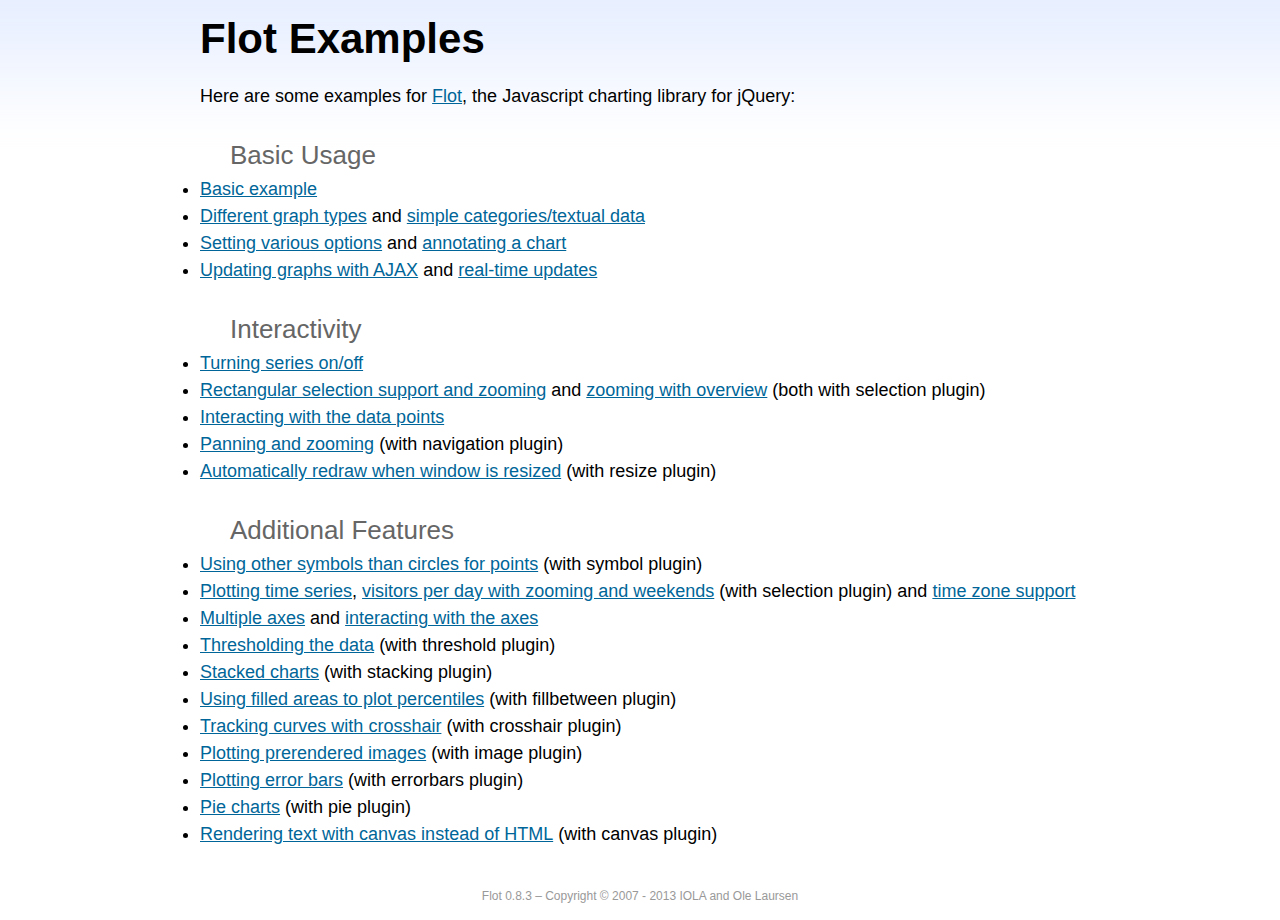
<file: laravel-test/public/admin/vendors/Flot/examples/index.html>
<!DOCTYPE html PUBLIC "-//W3C//DTD HTML 4.01//EN" "http://www.w3.org/TR/html4/strict.dtd">
<html>
<head>
	<meta http-equiv="Content-Type" content="text/html; charset=utf-8">
	<title>Flot Examples</title>
	<link href="examples.css" rel="stylesheet" type="text/css">
	<style>

	h3 {
		margin-top: 30px;
		margin-bottom: 5px;
	}

	</style>
	<script language="javascript" type="text/javascript" src="../jquery.js"></script>
	<script language="javascript" type="text/javascript" src="../jquery.flot.js"></script>
	<script type="text/javascript">

	$(function() {

		// Add the Flot version string to the footer

		$("#footer").prepend("Flot " + $.plot.version + " &ndash; ");
	});

	</script>
</head>
<body>

	<div id="header">
		<h2>Flot Examples</h2>
	</div>

	<div id="content">

		<p>Here are some examples for <a href="http://www.flotcharts.org">Flot</a>, the Javascript charting library for jQuery:</p>

		<h3>Basic Usage</h3>

		<ul>
			<li><a href="basic-usage/index.html">Basic example</a></li>
			<li><a href="series-types/index.html">Different graph types</a> and <a href="categories/index.html">simple categories/textual data</a></li>
			<li><a href="basic-options/index.html">Setting various options</a> and <a href="annotating/index.html">annotating a chart</a></li>
			<li><a href="ajax/index.html">Updating graphs with AJAX</a> and <a href="realtime/index.html">real-time updates</a></li>
		</ul>

		<h3>Interactivity</h3>

		<ul>
			<li><a href="series-toggle/index.html">Turning series on/off</a></li>
			<li><a href="selection/index.html">Rectangular selection support and zooming</a> and <a href="zooming/index.html">zooming with overview</a> (both with selection plugin)</li>
			<li><a href="interacting/index.html">Interacting with the data points</a></li>
			<li><a href="navigate/index.html">Panning and zooming</a> (with navigation plugin)</li>
			<li><a href="resize/index.html">Automatically redraw when window is resized</a> (with resize plugin)</li>
		</ul>

		<h3>Additional Features</h3>

		<ul>
			<li><a href="symbols/index.html">Using other symbols than circles for points</a> (with symbol plugin)</li>
			<li><a href="axes-time/index.html">Plotting time series</a>, <a href="visitors/index.html">visitors per day with zooming and weekends</a> (with selection plugin) and <a href="axes-time-zones/index.html">time zone support</a></li>
			<li><a href="axes-multiple/index.html">Multiple axes</a> and <a href="axes-interacting/index.html">interacting with the axes</a></li>
			<li><a href="threshold/index.html">Thresholding the data</a> (with threshold plugin)</li>
			<li><a href="stacking/index.html">Stacked charts</a> (with stacking plugin)</li>
			<li><a href="percentiles/index.html">Using filled areas to plot percentiles</a> (with fillbetween plugin)</li>
			<li><a href="tracking/index.html">Tracking curves with crosshair</a> (with crosshair plugin)</li>
			<li><a href="image/index.html">Plotting prerendered images</a> (with image plugin)</li>
			<li><a href="series-errorbars/index.html">Plotting error bars</a> (with errorbars plugin)</li>
			<li><a href="series-pie/index.html">Pie charts</a> (with pie plugin)</li>
			<li><a href="canvas/index.html">Rendering text with canvas instead of HTML</a> (with canvas plugin)</li>
		</ul>

	</div>

	<div id="footer">
		Copyright &copy; 2007 - 2013 IOLA and Ole Laursen
	</div>

</body>
</html>
</file>
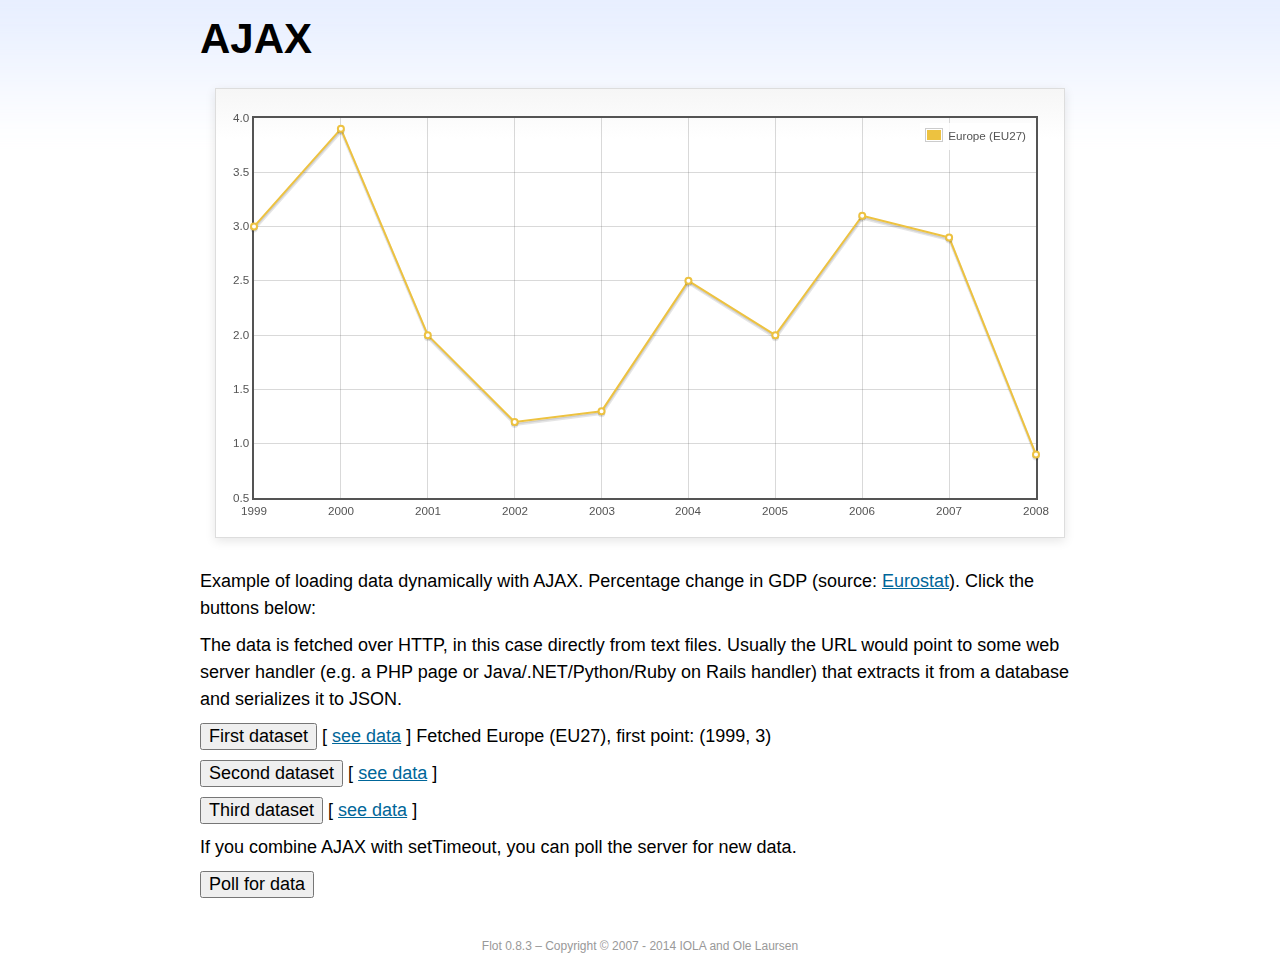
<file: laravel-test/public/admin/vendors/Flot/examples/ajax/index.html>
<!DOCTYPE html PUBLIC "-//W3C//DTD HTML 4.01//EN" "http://www.w3.org/TR/html4/strict.dtd">
<html>
<head>
	<meta http-equiv="Content-Type" content="text/html; charset=utf-8">
	<title>Flot Examples: AJAX</title>
	<link href="../examples.css" rel="stylesheet" type="text/css">
	<!--[if lte IE 8]><script language="javascript" type="text/javascript" src="../../excanvas.min.js"></script><![endif]-->
	<script language="javascript" type="text/javascript" src="../../jquery.js"></script>
	<script language="javascript" type="text/javascript" src="../../jquery.flot.js"></script>
	<script type="text/javascript">

	$(function() {

		var options = {
			lines: {
				show: true
			},
			points: {
				show: true
			},
			xaxis: {
				tickDecimals: 0,
				tickSize: 1
			}
		};

		var data = [];

		$.plot("#placeholder", data, options);

		// Fetch one series, adding to what we already have

		var alreadyFetched = {};

		$("button.fetchSeries").click(function () {

			var button = $(this);

			// Find the URL in the link right next to us, then fetch the data

			var dataurl = button.siblings("a").attr("href");

			function onDataReceived(series) {

				// Extract the first coordinate pair; jQuery has parsed it, so
				// the data is now just an ordinary JavaScript object

				var firstcoordinate = "(" + series.data[0][0] + ", " + series.data[0][1] + ")";
				button.siblings("span").text("Fetched " + series.label + ", first point: " + firstcoordinate);

				// Push the new data onto our existing data array

				if (!alreadyFetched[series.label]) {
					alreadyFetched[series.label] = true;
					data.push(series);
				}

				$.plot("#placeholder", data, options);
			}

			$.ajax({
				url: dataurl,
				type: "GET",
				dataType: "json",
				success: onDataReceived
			});
		});

		// Initiate a recurring data update

		$("button.dataUpdate").click(function () {

			data = [];
			alreadyFetched = {};

			$.plot("#placeholder", data, options);

			var iteration = 0;

			function fetchData() {

				++iteration;

				function onDataReceived(series) {

					// Load all the data in one pass; if we only got partial
					// data we could merge it with what we already have.

					data = [ series ];
					$.plot("#placeholder", data, options);
				}

				// Normally we call the same URL - a script connected to a
				// database - but in this case we only have static example
				// files, so we need to modify the URL.

				$.ajax({
					url: "data-eu-gdp-growth-" + iteration + ".json",
					type: "GET",
					dataType: "json",
					success: onDataReceived
				});

				if (iteration < 5) {
					setTimeout(fetchData, 1000);
				} else {
					data = [];
					alreadyFetched = {};
				}
			}

			setTimeout(fetchData, 1000);
		});

		// Load the first series by default, so we don't have an empty plot

		$("button.fetchSeries:first").click();

		// Add the Flot version string to the footer

		$("#footer").prepend("Flot " + $.plot.version + " &ndash; ");
	});

	</script>
</head>
<body>

	<div id="header">
		<h2>AJAX</h2>
	</div>

	<div id="content">

		<div class="demo-container">
			<div id="placeholder" class="demo-placeholder"></div>
		</div>

		<p>Example of loading data dynamically with AJAX. Percentage change in GDP (source: <a href="http://epp.eurostat.ec.europa.eu/tgm/table.do?tab=table&init=1&plugin=1&language=en&pcode=tsieb020">Eurostat</a>). Click the buttons below:</p>

		<p>The data is fetched over HTTP, in this case directly from text files. Usually the URL would point to some web server handler (e.g. a PHP page or Java/.NET/Python/Ruby on Rails handler) that extracts it from a database and serializes it to JSON.</p>

		<p>
			<button class="fetchSeries">First dataset</button>
			[ <a href="data-eu-gdp-growth.json">see data</a> ]
			<span></span>
		</p>

		<p>
			<button class="fetchSeries">Second dataset</button>
			[ <a href="data-japan-gdp-growth.json">see data</a> ]
			<span></span>
		</p>

		<p>
			<button class="fetchSeries">Third dataset</button>
			[ <a href="data-usa-gdp-growth.json">see data</a> ]
			<span></span>
		</p>

		<p>If you combine AJAX with setTimeout, you can poll the server for new data.</p>

		<p>
			<button class="dataUpdate">Poll for data</button>
		</p>

	</div>

	<div id="footer">
		Copyright &copy; 2007 - 2014 IOLA and Ole Laursen
	</div>

</body>
</html>
</file>
<file: laravel-test/public/game/2048/2048.css>
@charset "utf-8";
#gridPanel{width:480px;height:480px;
 margin:0 auto;
 background-color:#bbada0;
 border-radius:10px;
 position:relative;
}
.grid,.cell{width:100px; height:100px;
 border-radius:6px;
}
.grid{background-color:#ccc0b3;
 margin:16px 0 0 16px;
 float:left;
}
.cell{
 /*margin:16px 0 0 16px;
 float:left;
 position:relative;
 z-index:10;
 top:-464px;
 left:0;*/
 position:absolute;
 text-align:center;
 line-height:100px;
 font-size:60px;
}
#c00,#c01,#c02,#c03{top:16px;}
#c10,#c11,#c12,#c13{top:132px;}
#c20,#c21,#c22,#c23{top:248px;}
#c30,#c31,#c32,#c33{top:364px;}
#c00,#c10,#c20,#c30{left:16px;}
#c01,#c11,#c21,#c31{left:132px;}
#c02,#c12,#c22,#c32{left:248px;}
#c03,#c13,#c23,#c33{left:364px;}
.n2{background-color:#eee3da}
.n4{background-color:#ede0c8}
.n8{background-color:#f2b179}
.n16{background-color:#f59563}
.n32{background-color:#f67c5f}
.n64{background-color:#f65e3b}
.n128{background-color:#edcf72}
.n256{background-color:#edcc61}
.n512{background-color:#9c0}
.n1024{background-color:#33b5e5}
.n2048{background-color:#09c}
.n4096{background-color:#a6c}
.n8192{background-color:#93c}
.n8,.n16,.n32,.n64,
.n128,.n256,.n512,
.n1024,.n2048,.n4096,.n8192{color:#fff}
.n1024,.n2048,.n4096,.n8192{font-size:40px}
/*分数显示*/
p{width:480px; margin:0 auto;
 font-family:Arial;font-weight:bold;
 font-size:40px; padding-top:15px;
}
/*Game Over*/
#gameOver{width:100%; height:100%;
 position:absolute; top:0; left:0;
 display:none;
}
#gameOver>div{width:100%; height:100%;
 background-color:#555; opacity:.5;
}
#gameOver>p{width:300px; height:200px;
 border:1px solid #edcf72;
 line-height:1.6em; text-align:center;
 background-color:#fff; border-radius:10px;
 position:absolute; top:50%; left:50%;
 margin-top:-135px; margin-left:-150px;
}
.button{padding:10px; border-radius:6px;
 background-color:#9f8b77; color:#fff;
 cursor:pointer;
}
</file>
<file: laravel-test/public/game/dafeiji/css/main.css>
*{
    margin: 0;
    padding: 0;
}
#contentdiv{
    position: absolute;
    left: 500px;
}
#startdiv{
    width: 320px;
    height: 568px;
    background-image: url(../image/开始背景.png);
}
button{
    outline: none;
}
#startdiv button{
    position: absolute;
    top: 500px;
    left: 82px;
    width: 150px;
    height: 30px;
    border: 1px solid black;
    border-radius: 30px;
    background-color: #c4c9ca;
}
#maindiv{
    width: 320px;
    height: 568px;
    background-image:url(../image/background_1.png) ;
    display: none;
}
#maindiv img{
    position: absolute;
    z-index: 1;
}
#scorediv{
    font-size: 16px;
    font-weight: bold;
    position: absolute;
    top: 10px;
    left: 10px;
    display: none;
}
#scorediv{
    font-size: 18px;
    font-weight: bold;
}
#suspenddiv{
    position: absolute;
    top: 210px;
    left: 82px;
    display: none;
    z-index: 2;
}
#suspenddiv button{
    width: 150px;
    height: 30px;
    margin-bottom: 20px;
    border: 1px solid black;
    border-radius: 30px;
    background-color: #c4c9ca;
}
#enddiv{
    position: absolute;
    top: 210px;
    left: 75px;
    border: 1px solid gray;
    border-radius: 5px;
    text-align: center;
    background-color:#d7ddde;
    display: none;
    z-index: 2;
}
.plantext{
    width: 160px;
    height: 30px;
    line-height: 30px;
    font-size: 16px;
    font-weight: bold;
}
#planscore{
    width: 160px;
    height: 80px;
    line-height: 80px;
    border-top: 1px solid gray;
    border-bottom: 1px solid gray;
    font-size: 16px;
    font-weight: bold;
}
#enddiv div{
    width: 160px;
    height: 50px;
}
#enddiv div button{
    margin-top:10px ;
    width: 90px;
    height: 30px;
    border: 1px solid gray;
    border-radius: 30px;
}
</file>
<file: laravel-test/public/game/fangkuai/tetris.css>
html, body {
	background-color:#212121;
	color:#FFF;
	font-family:arial,helvetica;
}

h1 {
	text-align:center;
}

#tetris {
	margin:2em auto;
	width:26em;
	overflow:hidden;
}

#grid {
	float:left;
}

#grid table, #next table {
	border:0.2em solid #999999;
}

#grid td, #next td {
	width:1.2em;
	height:1.2em;
	-moz-border-radius:0.5em;
}

#next {
	margin-bottom:1em;
	float:right;
}

#stats {
	margin-bottom:1em;
	float:right;
	clear:right;
}

#stats div {
	font-size:120%;
	width:7em;
	text-align:right;
}

#cmd {
	font-size:120%;
	float:right;
	clear:right;
	width:7em;
	text-align:right;
}

#cmd input {
	margin-bottom:1em;
}

#info {
	font-size:80%;
	float:right;
	clear:right;
	width:7em;
	text-align:right;
}

#info input {
	width:1.5em;
	text-align:center;
}

#src {
	font-family:arial,helvetica;
	font-size:80%;
	color:#FFF;
}
</file>
<file: laravel-test/public/admin/vendors/Flot/examples/examples.css>
* {	padding: 0; margin: 0; vertical-align: top; }

body {
	background: url(background.png) repeat-x;
	font: 18px/1.5em "proxima-nova", Helvetica, Arial, sans-serif;
}

a {	color: #069; }
a:hover { color: #28b; }

h2 {
	margin-top: 15px;
	font: normal 32px "omnes-pro", Helvetica, Arial, sans-serif;
}

h3 {
	margin-left: 30px;
	font: normal 26px "omnes-pro", Helvetica, Arial, sans-serif;
	color: #666;
}

p {
	margin-top: 10px;
}

button {
	font-size: 18px;
	padding: 1px 7px;
}

input {
	font-size: 18px;
}

input[type=checkbox] {
	margin: 7px;
}

#header {
	position: relative;
	width: 900px;
	margin: auto;
}

#header h2 {
	margin-left: 10px;
	vertical-align: middle;
	font-size: 42px;
	font-weight: bold;
	text-decoration: none;
	color: #000;
}

#content {
	width: 880px;
	margin: 0 auto;
	padding: 10px;
}

#footer {
	margin-top: 25px;
	margin-bottom: 10px;
	text-align: center;
	font-size: 12px;
	color: #999;
}

.demo-container {
	box-sizing: border-box;
	width: 850px;
	height: 450px;
	padding: 20px 15px 15px 15px;
	margin: 15px auto 30px auto;
	border: 1px solid #ddd;
	background: #fff;
	background: linear-gradient(#f6f6f6 0, #fff 50px);
	background: -o-linear-gradient(#f6f6f6 0, #fff 50px);
	background: -ms-linear-gradient(#f6f6f6 0, #fff 50px);
	background: -moz-linear-gradient(#f6f6f6 0, #fff 50px);
	background: -webkit-linear-gradient(#f6f6f6 0, #fff 50px);
	box-shadow: 0 3px 10px rgba(0,0,0,0.15);
	-o-box-shadow: 0 3px 10px rgba(0,0,0,0.1);
	-ms-box-shadow: 0 3px 10px rgba(0,0,0,0.1);
	-moz-box-shadow: 0 3px 10px rgba(0,0,0,0.1);
	-webkit-box-shadow: 0 3px 10px rgba(0,0,0,0.1);
}

.demo-placeholder {
	width: 100%;
	height: 100%;
	font-size: 14px;
	line-height: 1.2em;
}

.legend table {
	border-spacing: 5px;
}
</file>
